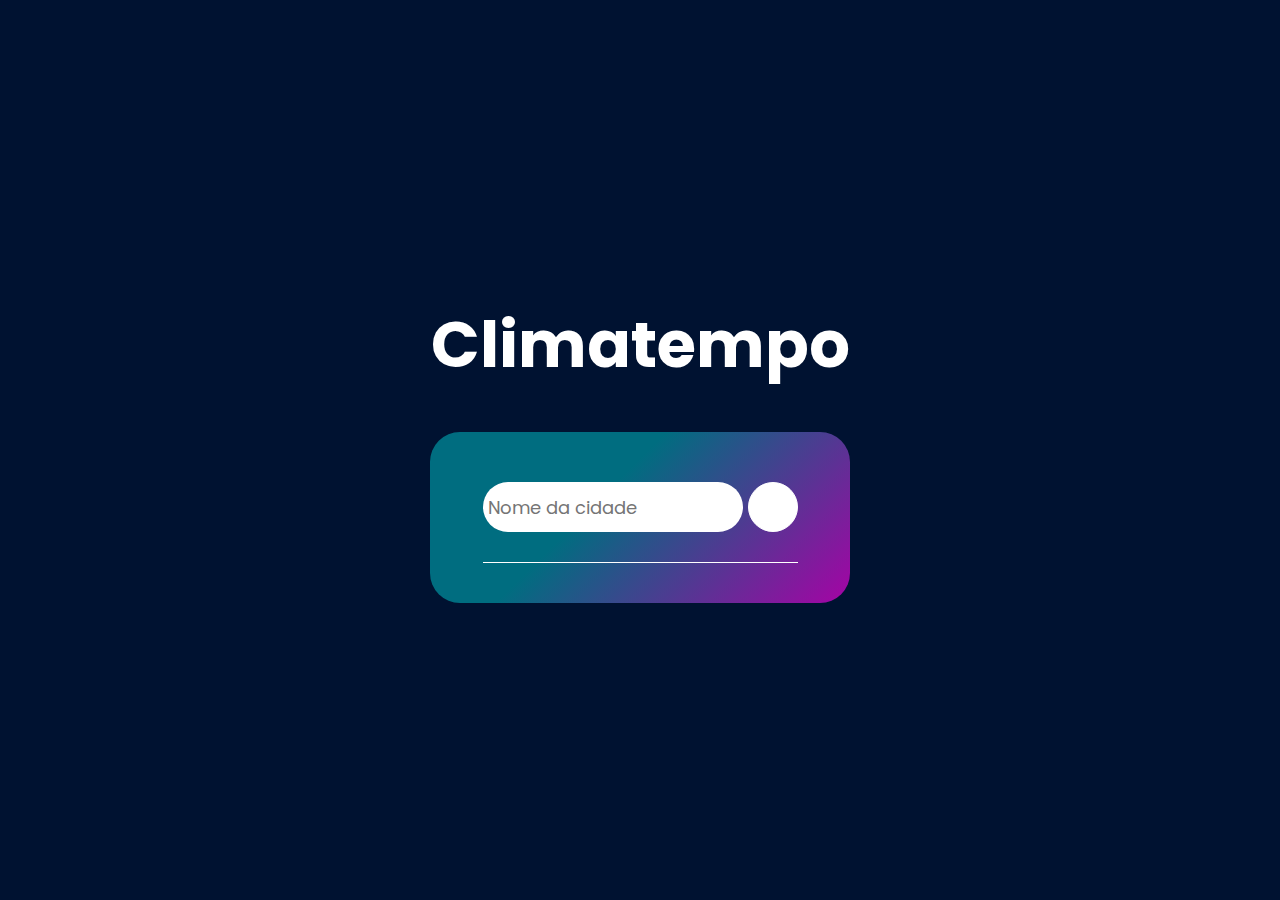
<file: clima/index.html>
<!DOCTYPE html>
<html lang="en">
<head>
    <meta charset="UTF-8">
    <meta name="viewport" content="width=device-width, initial-scale=1.0">
    <title>Document</title>
    <link rel="stylesheet" href="style.css">
    <link rel="stylesheet" href="https://cdnjs.cloudflare.com/ajax/libs/font-awesome/6.4.0/css/all.min.css" integrity="sha512-iecdLmaskl7CVkqkXNQ/ZH/XLlvWZOJyj7Yy7tcenmpD1ypASozpmT/E0iPtmFIB46ZmdtAc9eNBvH0H/ZpiBw==" crossorigin="anonymous" referrerpolicy="no-referrer" />
</head>
<body>
    <h3><i class="fa-solid fa-cloud-sun"></i>Climatempo</h3>
    <div class="container">
        <div class="header">
            <div class="form">
                <div class="text">
                    <span><i class="fa-solid fa-location-dot"></i></span>
                    <input type="text" name="cidade" id="cidade" placeholder="Nome da cidade">
                </div>
                <button id="search">

                    <span><i class="fa-solid fa-magnifying-glass"></i></span>
                </button>
            </div>
        </div>
        <div id="weather-data" class="hide">
            <h2><i class="fa-solid fa-location-dot"></i><span id="city"></span></h2>
            <p><span id="temperatura"></span></p>
            <div id="descricao-container">
                <p id="descricao"></p>
            </div>
            <div id="detalhes">
                <p id="umidade-container">
                    <i class="fa-solid fa-droplet"></i>
                    <span id="umidade"></span>
                </p>
                <p id="vento-container">
                    <i class="fa-solid fa-wind"></i>
                    <span id="vento"></span>
                </p>
            </div>
        </div>
    </div>
    <script src="script.js"></script>
</body>
</html>
</file>
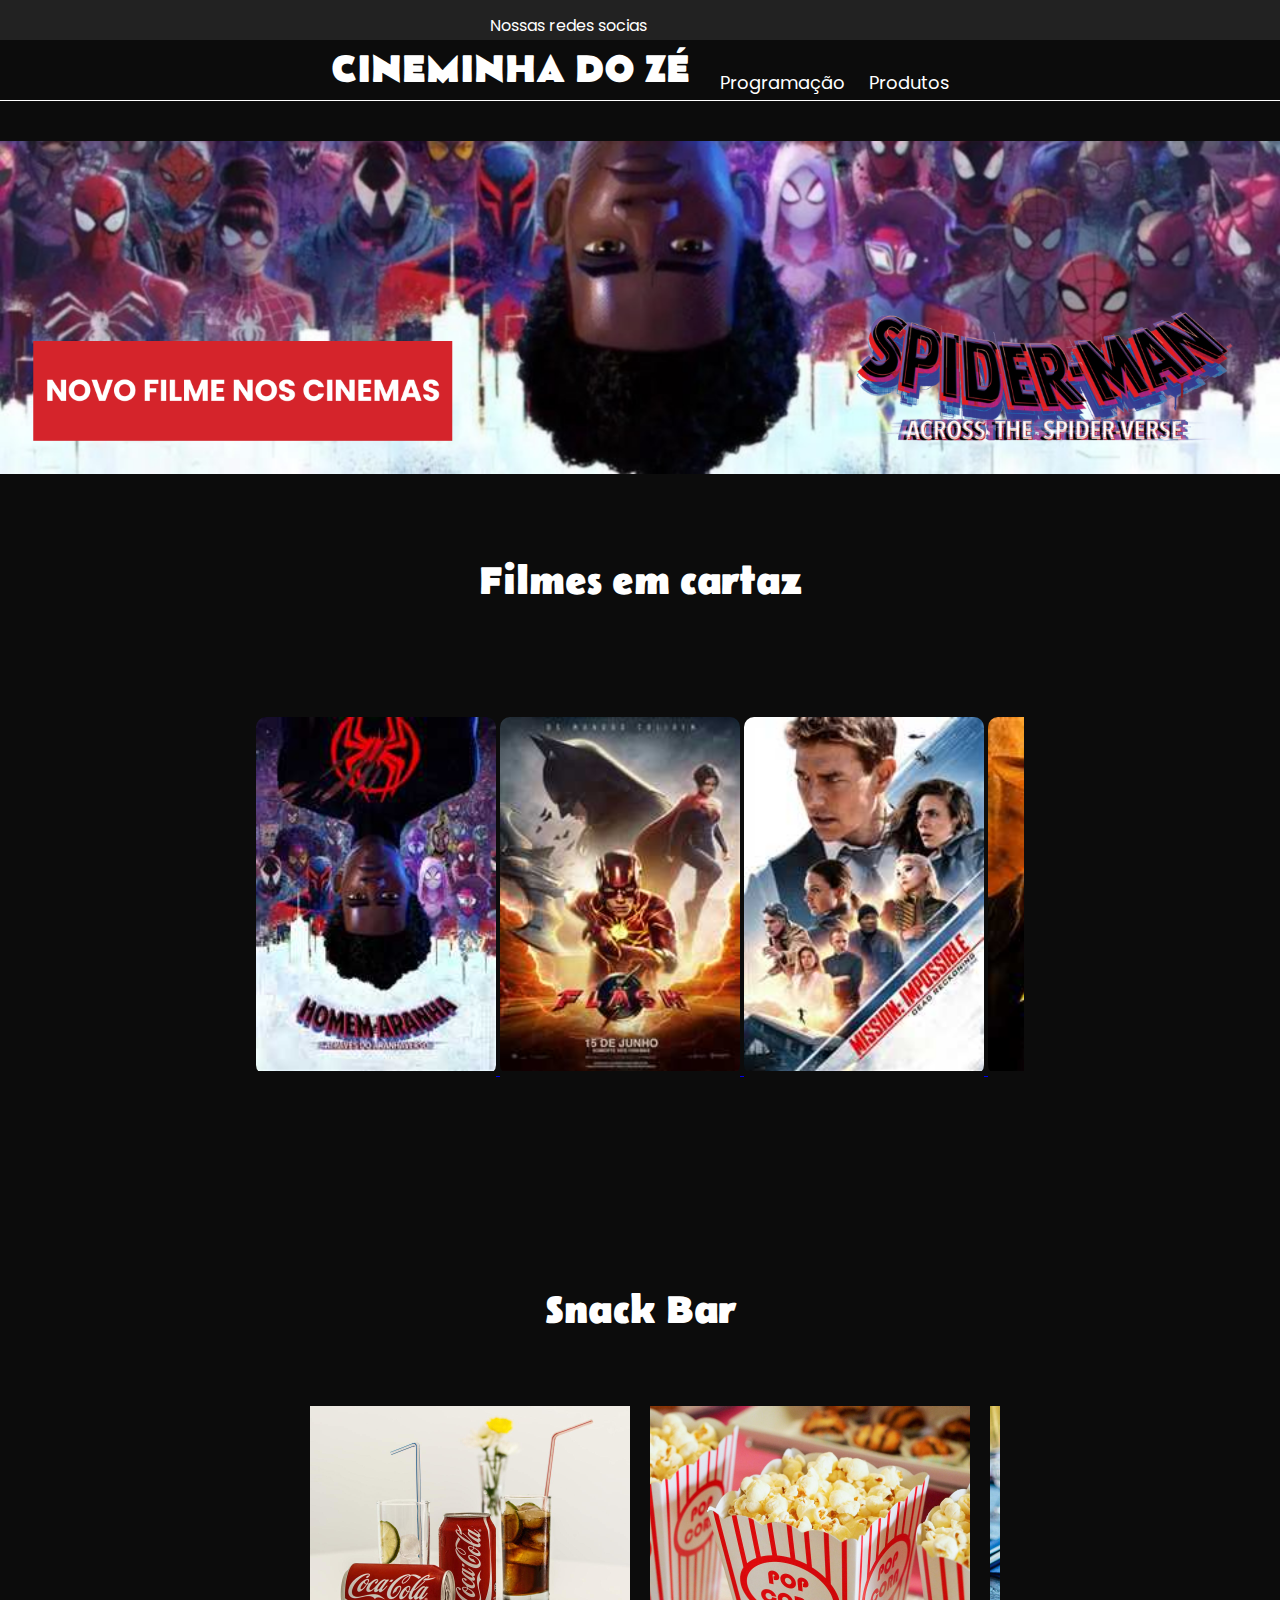
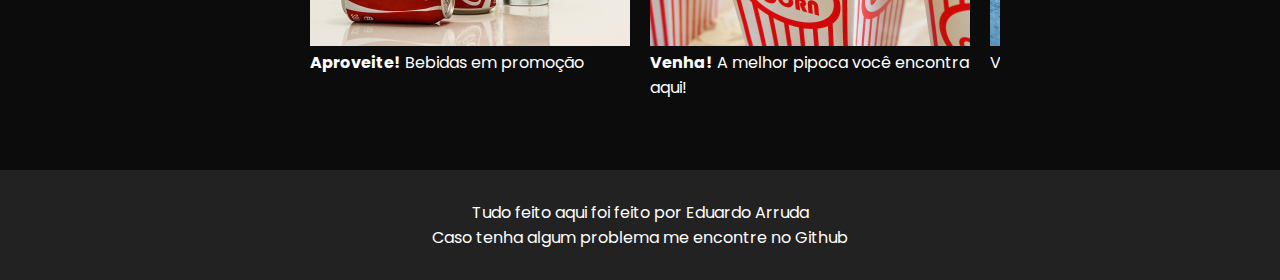
<file: filme/index.html>
<!DOCTYPE html>
<html lang="pt-br">
<head>
    <meta charset="UTF-8">
    <meta name="viewport" content="width=device-width, initial-scale=1.0">
    <title>Cineminha do Zé</title>
    <link rel="shortcut icon" href="imagens/logo.ico" type="image/x-icon"> 
    <link rel="stylesheet" href="estilos/principal.css">
    <link rel="stylesheet" href="https://cdnjs.cloudflare.com/ajax/libs/font-awesome/6.4.0/css/all.min.css" integrity="sha512-iecdLmaskl7CVkqkXNQ/ZH/XLlvWZOJyj7Yy7tcenmpD1ypASozpmT/E0iPtmFIB46ZmdtAc9eNBvH0H/ZpiBw==" crossorigin="anonymous" referrerpolicy="no-referrer" />
    
</head>
<body onresize="monitor()">
    <div class="cabeca">
        <nav>
            <p>Nossas redes socias</p>
            <a href="https://twitter.com/cinemarkoficial" rel="external" target="_blank"><i class="fa-brands fa-twitter"></i></a>
            <a href="https://www.facebook.com/cinemarkoficial" rel="external" target="_blank"><i class="fa-brands fa-facebook"></i></a>
            <a href="https://www.instagram.com/cinemarkoficial" rel="external" target="_blank"><i class="fa-brands fa-instagram"></i></a>
            <a href="https://www.youtube.com/cinemarkoficial" rel="external" target="_blank"><i class="fa-brands fa-youtube"></i></a>
        </nav>
    </div>
    <header>
        <div class="titulo">
            <h1>CINEMINHA DO ZÉ</h1>
            <nav>
                <span class="navegacao" onclick="navegar()"><i class="fa-solid fa-bars"></i></span>
                <div id="opcoes">
                    <a href="#programacao">Programação</a>
                    <a href="#produtos">Produtos</a>
                </div>
            </nav>
        </div>
    </header>

    <div class="destaque">
        <a href="homem-aranha.html"><img src="imagens/NOVO FILME NOS CINEMAS.png" alt="imgagem do novo filme do homem-aranha" width="100%"></a>
    </div>

    <main>
        <div id="programacao">
            <h2>Filmes em cartaz</h2>
            <div class="filmes">
                    <a href="homem-aranha.html">
                        <figure>
                            <img src="imagens/homem-aranha.jpeg" alt="Capa do filme homem-aranha">
                            <figcaption>
                                <p>Homem-aranha: Através do Aranhaveso </p>
                            </figcaption>
                        </figure>
                    </a>
                    <a href="#">
                        <figure>
                            <img src="imagens/flash.jpg" alt="Capa do filme Flash">
                            <figcaption>
                                <p>Flash</p>
                            </figcaption>
                        </figure>
                    </a>
                    <a href="#">
                        <figure>
                            <img src="imagens/missao-impossivel.jpg" alt="Capa do filme missão impossível">
                            <figcaption>
                                <p>Missão Impossível 7: Acerto de Contas Parte 1
                                </p>
                            </figcaption>
                        </figure>
                    </a>
                    <a href="#">
                        <figure>
                            <img src="imagens/indiana-jones.jpg" alt="Capa do filme Indiana-Jones">
                            <figcaption>
                                <p>Indiana Jones e a relíquia do destino</p>
                            </figcaption>
                        </figure>
                    </a>
                    <a href="#">
                        <figure>
                            <img src="imagens/sobrenatural.jpg" alt="Capa do filme sobrenatural">
                            <figcaption>
                                <p>Sobrenatural: A Porta Vermelha</p>
                            </figcaption>
                        </figure>
                    </a>
                    <a href="#">
                        <figure>
                            <img src="imagens/os-aventureiros.jpg" alt="Capa do filme os aventureiros">
                            <figcaption>
                                <p>Os Aventureiros - A Origem</p>
                            </figcaption>
                        </figure>
                    </a>
                    <a href="#">
                        <figure>
                            <img src="imagens/elementos.jpg" alt="Capa do filme elementos">
                            <figcaption>
                                <p>Elementos</p>
                            </figcaption>
                        </figure>
                    </a>
            </div>
        </div>

        <div class="snackbar">
            <h2>Snack Bar</h2>
            <div id="produtos">
                <span>
                    <img src="imagens/bebidas.jpg" alt="Foto da coca-cola">
                    <p><strong>Aproveite!</strong> Bebidas em promoção</p>
                </span>
                <span>
                    <img src="imagens/pipoca.jpg" alt="Foto de pepipoca">
                    <p><strong>Venha!</strong> A melhor pipoca você encontra aqui!</p>
                </span>
                <span>
                    <img src="imagens/combos.jpg" alt="Foto de sanduíche com batatas fritas">
                    <p>Vários combos para <strong>você!</strong></p>
                </span>
            </div>
        </div>
    </main>
    
    <footer>
        <p>Tudo feito aqui foi feito por Eduardo Arruda</p>
        <p>Caso tenha algum problema me encontre no Github</p>
    </footer>
    <script>
        function monitor(){
            let opcoes = document.getElementById('opcoes')
            if (window.innerWidth >= 680){
                opcoes.style.display = 'block'
            } else{
                opcoes.style.display = 'none'
            }
        }
        function navegar(){
            let opcoes = document.getElementById('opcoes')
            if (opcoes.style.display == 'block'){
                opcoes.style.display = 'none'
            } else{
                opcoes.style.display = 'block'
            }
        }
    </script>
</body>
</html>
</file>
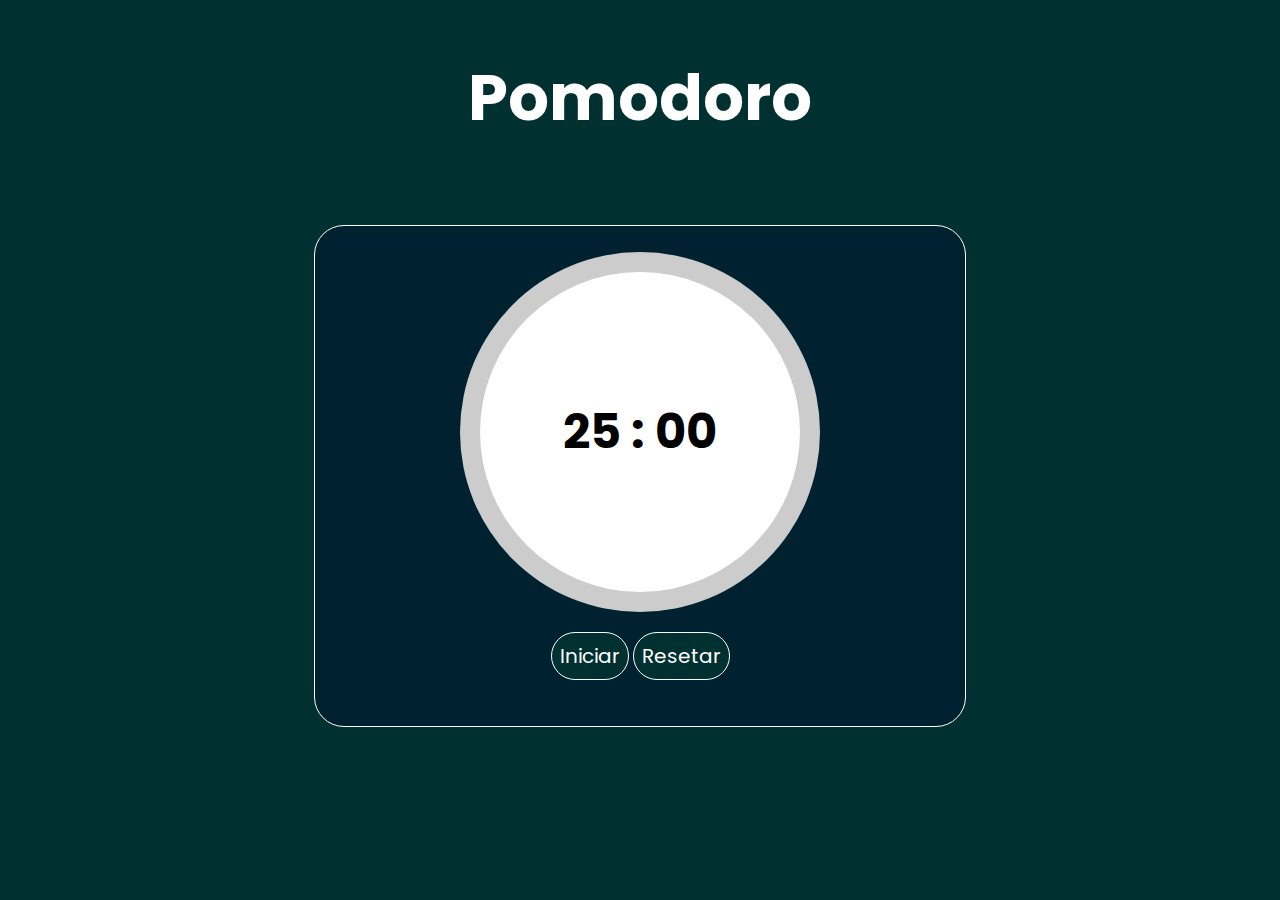
<file: temporizador/index.html>
<!DOCTYPE html>
<html lang="en">
<head>
    <meta charset="UTF-8">
    <meta name="viewport" content="width=device-width, initial-scale=1.0">
    <title>Document</title>
    <link rel="stylesheet" href="style.css">
</head>
<body>
    <h1>Pomodoro</h1>
    <div class="container">
        <div class="timer" id="timer">
            <h3><span id="minutos">25</span> : <span id="segundos">00</span></h3>
        </div>
        <div class="butoes">
            <button onclick="controlador()" id="iniciar">Iniciar</button>
            <button onclick="resetar()" id="resetar">Resetar</button>
        </div>
    </div>
    <script src="script.js"></script>
</body>
</html>
</file>
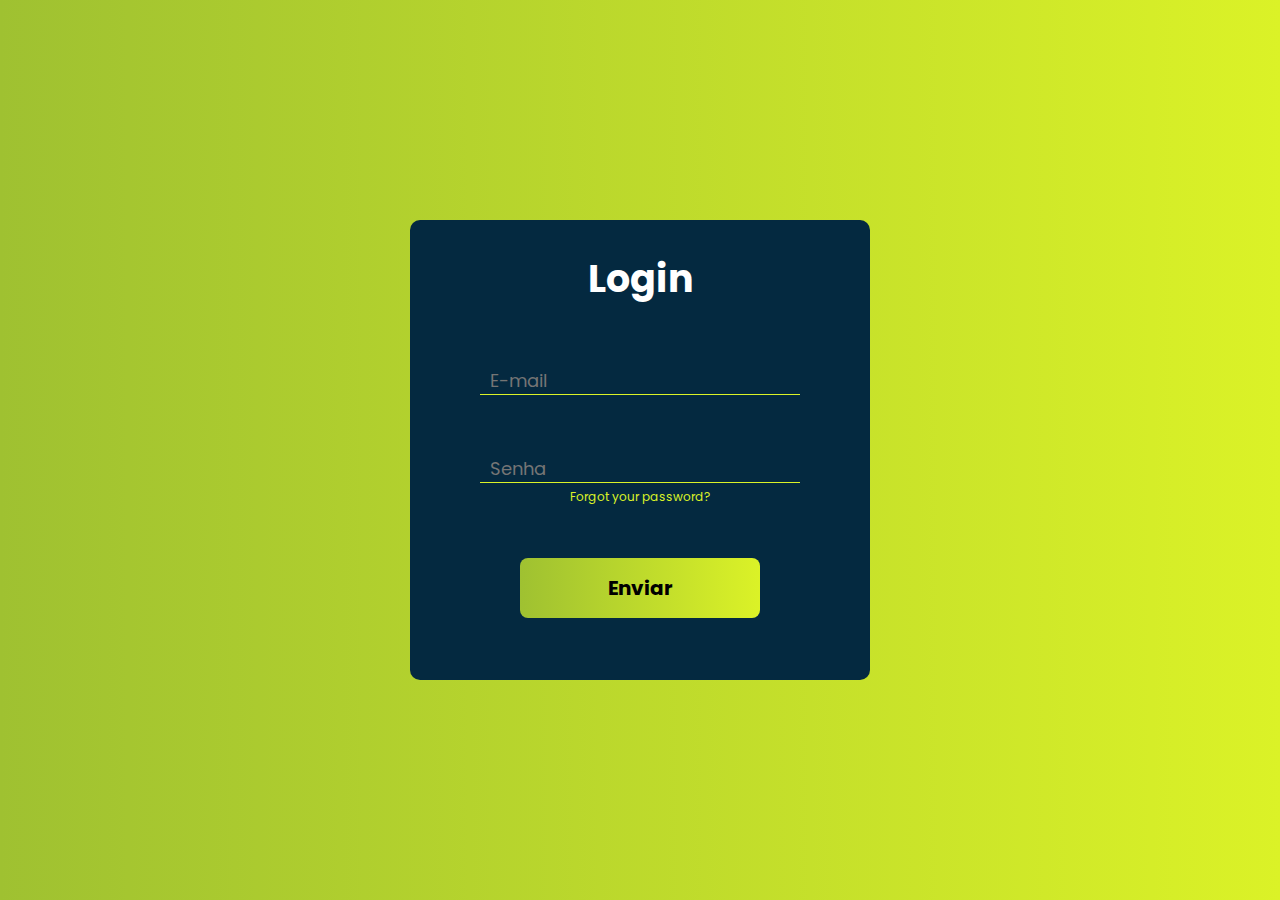
<file: login/login.html>
<!DOCTYPE html>
<html lang="en">
<head>
    <meta charset="UTF-8">
    <meta name="viewport" content="width=device-width, initial-scale=1.0">
    <title>Document</title>
    <link rel="stylesheet" href="style.css">
    <link rel="stylesheet" href="https://cdnjs.cloudflare.com/ajax/libs/font-awesome/6.4.0/css/all.min.css" integrity="sha512-iecdLmaskl7CVkqkXNQ/ZH/XLlvWZOJyj7Yy7tcenmpD1ypASozpmT/E0iPtmFIB46ZmdtAc9eNBvH0H/ZpiBw==" crossorigin="anonymous" referrerpolicy="no-referrer" />
</head>
<body>
    <main class="container">
        <div class="forms">
            <div class="forms-inside">
                <form autocomplete="on" method="get">
                    <h1>Login</h1>
                    <div class="preenchimentos">
                        <div class="email">
                            <label for="email">
                                <div class="input-field">
                                    <i class="fa-solid fa-envelope"></i>
                                    <input type="email" name="email" id="email" placeholder="E-mail">
                                </div>
                            </label>
                        </div>
                        <div class="senha">
                            <label for="senha">
                                <div class="input-field">
                                    <i class="fa-solid fa-lock"></i>
                                    <input type="password" name="senha" id="senha" placeholder="Senha">
                
                                </div>
                            </label>
                        </div>
                    </div>
                    <p id="esqueceu"><a href="#">Forgot your password?</a></p>

                    <button type="submit" onclick="clique()">Enviar</button>
                </form>
            </div>
        </div>
    </div>
    <script>
        function clique(){
            window.alert('Login feito com sucesso')
        }
    </script>
</body>
</html>
</file>
<file: clima/style.css>
@import url('https://fonts.googleapis.com/css2?family=Poppins:ital,wght@0,100;0,200;0,300;0,400;0,500;0,600;0,700;0,800;0,900;1,100;1,200;1,300;1,400;1,500;1,600;1,700;1,800;1,900&display=swap');

*{
    font-family: 'Poppins', sans-serif;
    margin: 0;
    padding: 0;
}

body{
    height: 100vh;
    background-color: #001231;
    display: flex;
    flex-direction: column;
    align-items: center;
    justify-content: center;
}

.container{
    background-image: linear-gradient(135deg, rgb(0, 109, 128) 40%, rgb(165, 3, 165));
    width: 420px;
    height: fit-content;
    padding: 10px 0px 40px 0px;
    display: flex;
    flex-direction: column;
    align-items: center;
    border-radius: 30px;
}
h3{
    margin-bottom: 40px;
    text-align: center;
    font-size: 64px;
    color: white;
.header{
    width: 100%;
    margin: 20px;
    display: flex;
}
}
.form{
    margin-top: 30px;
    padding-bottom: 30px;
    border-bottom: 1px solid white;
    display: flex;
    align-items: end;
    justify-content: center;
    gap: 5px;
    height: 60px;
}
.text span{
    font-size: 32px;
    color: #001231;
}
.form input{
    width: 250px;
    height: 40px;
    border: 0px;
    border-radius: 30px;
    font-size: 18px;
    padding: 5px;
}
.form button{
    width: 50px;
    height: 50px;
    border: 1px solid white;
    border-radius: 50%;
    background-color: white;
}
.form button span{
    font-size: 20px;
    color: #001231;
}

#weather-data{
    display: none;
    flex-direction: column;
    gap: 30px;
    margin-top: 15px;
    color: white;
    width: 420px;
    text-align: center;
    font-size: 20px;
}
#descricao{
    font-weight: bold;
    text-transform: capitalize;
}
#detalhes{
    display: flex;
    justify-content: center;
    align-items: center;
}

#detalhes #umidade-container{
    border-right: 2px solid white;
    margin: 0.6rem;
    padding: 0.6rem;
}
</file>
<file: filme/estilos/principal.css>
@charset "UTF-8";

@import url('https://fonts.googleapis.com/css2?family=Caveat:wght@400;500;600;700&family=Poppins:wght@100;200;300;400;500;600;700;800;900&display=swap');
@import url('https://fonts.googleapis.com/css2?family=Belanosima:wght@400;600;700&display=swap');

:root{
    --darkred: #8D121B;
    --black: rgb(12, 12, 12);
    --black2: rgb(29, 29, 29);
    --gray: #222222;
    --text: 'Poppins', sans-serif;
    --title:  'Belanosima', sans-serif;

}
*{
    padding: 0;
    margin: 0;
}

html{
    scroll-behavior: smooth;
}

body{
    background-color: var(--black);
    color: white;
}

p{
    font-family: var(--text);
}

.cabeca{
    background: var(--gray);
}

.cabeca nav{
    display: flex;
    width: 300px;
    justify-content: space-between;
    margin: auto;
    padding: 13px 0px 2px 0;
    font-family: var(--title);
}

.cabeca nav a{
    text-decoration: none;
    color: white;
}
.cabeca nav a:hover{
    color: rgb(163, 163, 163);
    transform: translate(-5%,-5%);
}

.cabeca nav a:active{
    color: var(--darkred);
}

header{
    font-family: var(--text);
    height: fit-content;
    min-height: 60px;
    border-bottom: 1px solid white;
    display: flex;
    align-items: center;
}

.titulo{
    display: flex;
    align-items: center;
    width: 100%;
    justify-content: center;
}

.titulo i{
    display: none;
}

header h1{
    font-family: var(--title);
    font-size: 40px;
    margin-left: 10px;
}

h2{
    font-family: var(--title);

}

header a{
    text-decoration: none;
    color: white;
    padding: 2px 10px;

    border-radius: 3px;
}

header a:hover{
    background-color: var(--darkred);
    transition: 0.2s;
}

header nav{
    margin-left: 20px;
}
.titulo a{
    font-size: 18px;
}

.destaque{
    margin-top: 40px;
}

#programacao{
    width: 60%;
    margin: 50px auto;
    padding: 20px;
}

#programacao h2{
    padding: 10px;
    text-align: center;
    font-size: 40px;
}

.filmes{
    overflow-y: hidden;
    overflow-x:scroll;
    min-width: 200px;
    max-width: 900px;
    height: 400px;
    white-space:nowrap;
    margin: 100px auto ;
}

.filmes figure{
    display: inline-block;
    overflow: hidden;
    position: relative;
    width: 240px;
    border-radius: 10px;
}

.filmes figure figcaption{
    box-sizing: content-box;
    position: absolute;
    top: 50%;
    left: 50%;
    transform: translate(-50%,-50%);
    width: 100%;
    height: 100%;
    text-align: center;
    white-space: normal;
    text-decoration: none;
    color: white;
    background-color: #8d121ada;
    transition: 400ms ease;
    opacity: 0;
}

.filmes figure figcaption P{
    padding: 150px 10px;
}

.filmes img{
    width: 240px;
    position: relative;
}


.filmes figure:hover figcaption{
    opacity: 1;
}

.snackbar h2{
    text-align: center;
    font-size: 40px;
}

#produtos{
    padding: 20px;
    min-width: 340px;
    max-width: 680px;
    display: flex;
    overflow-y: hidden;
    overflow-x:scroll;
    margin: 40px auto;
}

span{
    word-break: normal;
    padding: 10px;
}

span img{
    width: 320px;
}

footer{
    margin-top: 40px;
    padding: 30px 0;
    background: var(--gray);
    text-align: center;
}

@media screen and (max-width: 680px) {
    .titulo{
        display: block;
        position: relative;
    }
    .titulo h1{
        display: block;
        width: 80%;
        float: left;
        font-size: 1.4em;
    }
    .titulo i{
        width: 10%;
        display: block;
        margin-top: 13px;
        float: right;
        font-size: 25px;
        color: white;
        cursor: pointer;
    }
    header nav{
        margin-top: 30px;
        margin: 0px;
    }
    #opcoes{
        display: none;
        margin-top: 30px;
    }
    header a{
        display: block;
        width: 100%;
        height: 40px;
        color: white;
        text-align: center;
        padding: 0;
        font-size: 20px;
        background-color: #d11a27;
        margin: 2px;
        border-radius: 2px;
    }

}
</file>
<file: temporizador/style.css>
@import url('https://fonts.googleapis.com/css2?family=Poppins:ital,wght@0,100;0,200;0,300;0,400;0,500;0,600;0,700;0,800;0,900;1,100;1,200;1,300;1,400;1,500;1,600;1,700;1,800;1,900&display=swap');

:root{
    --cor1: #001231;
    --cor2: #000230;
    --cor3: #002130;
    --cor4: #003030;
    --cor5: #003030;
}

*{
    margin: 0;   
    padding: 0;
    font-family: 'Poppins', sans-serif;
}

body{
    height: 100vh;
    display: flex;
    flex-direction: column;
    align-items: center;
    justify-content: top;
    background-color: var(--cor4);
    gap: 30px;
}
.container{
    background-color: var(--cor3);
    width: 650px;
    height: 500px;
    display: flex;
    flex-direction: column;
    justify-content: center;
    align-items: center;
    flex-wrap: wrap;
    border-radius: 30px;
    border: 1px solid white;
}

.timer{
    background-color: cadetblue;
    position: relative;
    height: 360px;
    width: 360px;
    border-radius: 50%;
    background: conic-gradient(white 0deg, rgb(204, 204, 204) 0deg);
    display: flex;
    align-items: center;
    justify-content: center;
}

.timer::before{
    content: "";
    position: absolute;
    height: 320px;
    width: 320px;
    border-radius: 50%;
    background-color: white;
}

.timer h3{
    position: relative;
    font-size: 48px;
}


h1{
    font-size: 64px;
    margin-bottom: 50px;
    margin-top: 50px;
    color: white;
}

button{
    font-size: 20px;
    border-radius: 30px;
    padding: 8px;
    border: 1px solid white;
    background-color: var(--cor5);
    color: white;
}

.butoes{
    padding: 20px;
}


@media screen  and (max-width:768px){
    .container{
        width: 400px;
    }
}
</file>
<file: login/style.css>
@charset "UTF-8";
@import url('https://fonts.googleapis.com/css2?family=Caveat:wght@400;500;600;700&family=Poppins:wght@100;200;300;400;500;600;700;800;900&display=swap');


:root{
    --cor1: #9FC131;
    --cor2: #DBF227;
    --cor3: #005C53;
    --cor4: #042940;

    --gradiente: linear-gradient(90deg, var(--cor1), var(--cor2));
}

*{
    margin: 0;
    padding: 0;
    font-family: Poppins;
}

.container{
    height: 100vh;
    width: 100%;
    background: var(--gradiente);
    position: relative;
    color: white;
}

.forms{
    width: 400px;
    height: fit-content;
    position: absolute;
    background: var(--cor4);
    top: 50%;
    left: 50%;
    transform: translate(-50%,-50%);
    width: 400px;
    height: 400px;
    border-radius: 10px;
    padding: 30px;
}
.forms h1{
    text-align: center;
    font-size: 38px;
}

.forms-inside{
    position: relative;
}

.preenchimentos{
    margin: 0 0 -60px 0;
}
.input-field{
    border-bottom: 1px solid var(--cor2);
    width: 80%;
    cursor: text;
    margin: 60px auto;
}
.input-field i{
    margin: 5px;
}

.input-field input{
    background: transparent;
    border: none;
    padding: 0 0px;
    color: white;
    font-size: 18px;
    width: 285px;
}

.input-field input:focus{
    outline: none;
}

#esqueceu{
    text-align: center;
}
a{
    font-size: 12px;
    text-decoration: none;
    color: var(--cor2);
}

button{
    display: block;
    background: var(--gradiente);
    border: none;
    width: 60%;
    height: 60px;
    margin: 50px auto;
    font-weight: bold;
    border-radius: 8px;
    font-size: 20px;
    cursor: pointer;
}
</file>
